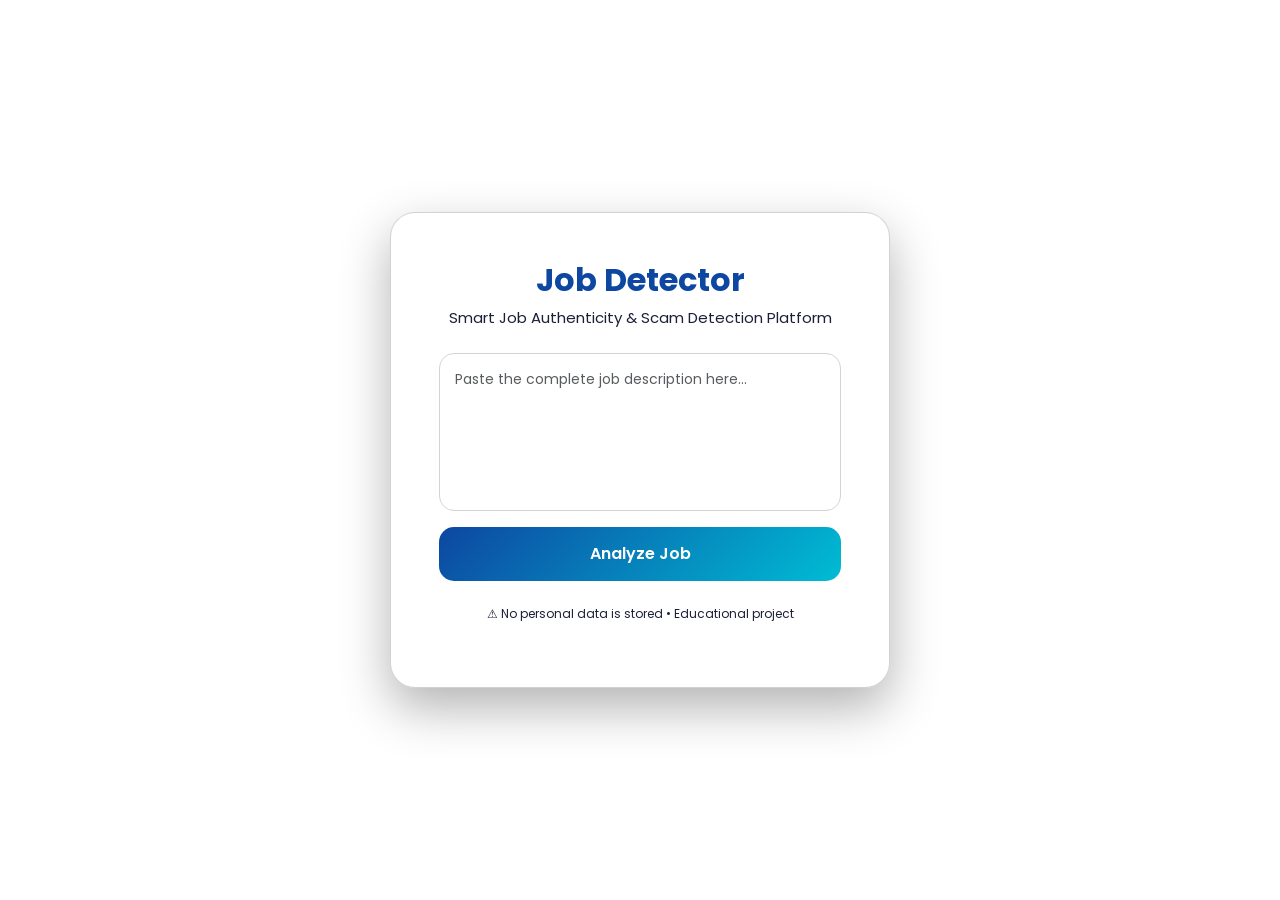
<file: templates/index.html>
<!DOCTYPE html>
<html lang="en">
<head>
  <meta charset="UTF-8">
  <title>Job Detector | Scam Detection</title>
  <meta name="viewport" content="width=device-width, initial-scale=1">

  <!-- Bootstrap 5 -->
  <link href="https://cdn.jsdelivr.net/npm/bootstrap@5.3.2/dist/css/bootstrap.min.css" rel="stylesheet">

  <!-- Google Font -->
  <link href="https://fonts.googleapis.com/css2?family=Poppins:wght@400;500;600;700&display=swap" rel="stylesheet">

  <!-- Custom CSS -->
  <link rel="stylesheet" href="/static/style.css">
  <link rel="icon" href="{{ url_for('static', filename='favicon.ico') }}" type="image/x-icon">
</head>
<body>

<div class="d-flex justify-content-center align-items-center min-vh-100 bg-gradient">

  <div class="card app-card text-center p-4 p-md-5">

    <h1 class="brand mb-2">Job Detector</h1>
    <p class="subtitle mb-4">Smart Job Authenticity & Scam Detection Platform</p>

    <form method="POST" action="/check">
      <div class="mb-3">
        <textarea 
          class="form-control custom-textarea" 
          name="job_text" 
          rows="6" 
          placeholder="Paste the complete job description here..." 
          required></textarea>
      </div>

      <button type="submit" class="btn btn-primary w-100 custom-btn">Analyze Job</button>
    </form>

    <p class="footer-text mt-4">⚠ No personal data is stored • Educational project</p>

  </div>

</div>

</body>
</html>
</file>
<file: static/style.css>
/* Global */
body {
  font-family: 'Poppins', sans-serif;
  margin: 0;
  padding: 0;
}

/* Gradient background (Bootstrap flex will center card) */
.bg-gradient {
  background: linear-gradient(135deg, #1f4037, #99f2c8);
  min-height: 100vh;
  display: flex;
  justify-content: center;
  align-items: center;
}

/* Card styling */
.app-card {
  background: rgba(255, 255, 255, 0.2);
  backdrop-filter: blur(20px);
  border-radius: 25px;
  box-shadow: 0 20px 50px rgba(0,0,0,0.3);
  max-width: 500px;
  width: 100%;
  padding: 40px 30px;
  transition: transform 0.3s ease, box-shadow 0.3s ease;
  text-align: center;
}

.app-card:hover {
  transform: translateY(-5px);
  box-shadow: 0 30px 60px rgba(0,0,0,0.35);
}

/* Brand */
.brand {
  font-size: 32px;
  font-weight: 700;
  color: #0d47a1;
}

/* Subtitle */
.subtitle {
  font-size: 15px;
  color: #1b1f38;
  margin-bottom: 30px;
}

/* Textarea */
.custom-textarea {
  resize: none;
  border-radius: 15px;
  font-size: 14px;
  padding: 15px;
  border: 1px solid #ced4da;
  transition: all 0.3s ease;
  background: rgba(255,255,255,0.5);
}

.custom-textarea:focus {
  border-color: #0d47a1;
  box-shadow: 0 0 10px rgba(13,71,161,0.5);
  background: rgba(255,255,255,0.7);
}

/* Button */
.custom-btn {
  padding: 15px;
  font-size: 16px;
  font-weight: 600;
  border-radius: 15px;
  border: none;
  background: linear-gradient(135deg, #0d47a1, #00bcd4);
  color: #fff;
  transition: transform 0.2s ease, box-shadow 0.2s ease;
}

.custom-btn:hover {
  transform: translateY(-3px);
  box-shadow: 0 8px 25px rgba(0,0,0,0.25);
}

/* Footer */
.footer-text {
  font-size: 12px;
  color: #1b1f38;
  margin-top: 25px;
}

/* Mobile Responsive */
@media (max-width: 576px) {
  .app-card {
    padding: 30px 20px;
  }

  .brand {
    font-size: 28px;
  }

  .custom-textarea {
    height: 120px;
  }
}

/* Trust Score Circular */
.trust-score-wrapper {
  display: flex;
  flex-direction: column;
  align-items: center;
  margin-bottom: 25px;
}

.trust-score {
  font-size: 48px;
  font-weight: 700;
  color: #0d47a1;
  margin-top: -110px; /* position in center of circle */
  position: absolute;
}

.trust-label {
  font-size: 16px;
  color: #1b1f38;
  margin-top: 10px;
}

/* Circular Progress Bar */
.progress-circle {
  transform: rotate(-90deg);
  margin-bottom: 20px;
}

.progress-circle circle {
  fill: none;
  stroke-width: 10;
  stroke-linecap: round;
}

.progress-circle .bg {
  stroke: #e5e7eb;
}

.progress-circle .progress {
  stroke: #0d47a1; /* default color, dynamic via JS */
  stroke-dasharray: 439.82; /* 2πr, r=70 */
  stroke-dashoffset: 439.82;
  transition: stroke-dashoffset 1s ease, stroke 0.5s ease;
}

/* Breakdown Table */
.breakdown-table th, .breakdown-table td {
  text-align: center;
  vertical-align: middle;
  font-size: 14px;
}

/* Optional: hover effect for table rows */
.breakdown-table tbody tr:hover {
  background-color: rgba(13,71,161,0.05);
}
</file>
